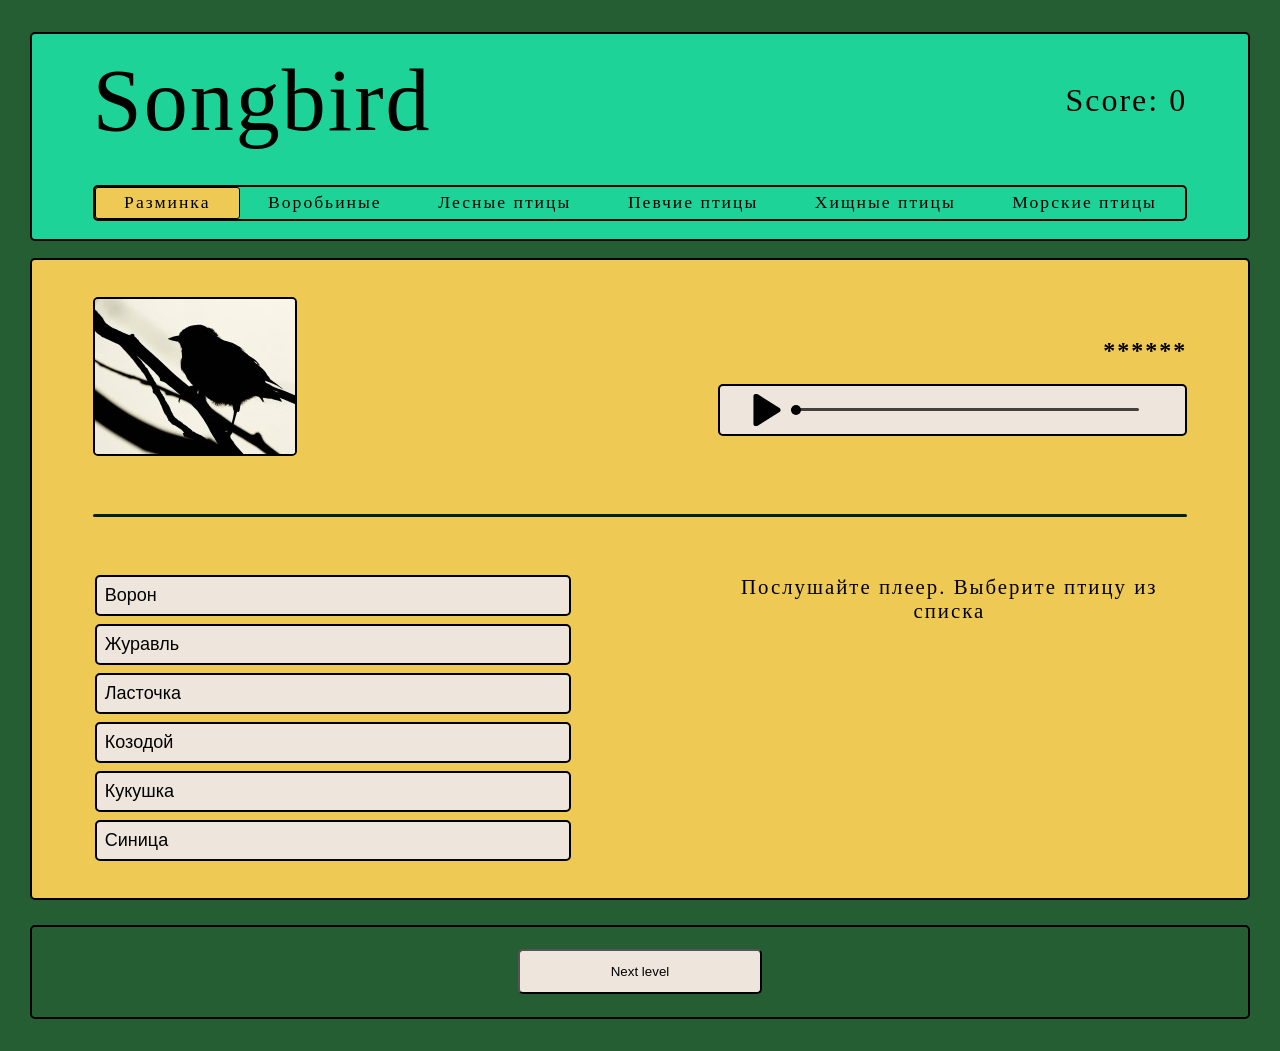
<file: index.html>
<!DOCTYPE html>
<html lang="en">
<head>
  <meta charset="UTF-8">
  <meta http-equiv="X-UA-Compatible" content="IE=edge">
  <meta name="viewport" content="width=device-width, initial-scale=1.0">
  <link rel="stylesheet" href="style.css">
  <link rel="icon" href="./images/favicon.ico">
  <title>Songbird App</title>
</head>
<body>
  <container class="container">
    <header>
      <div class="section-1">
        <div class="songbird">
          <div class="songbird-mouseover">Son</div>
          <div class="songbird-rotate">g</div>
          <div class="songbird-mouseover">bird</div>
        </div>
        <div class="score">Score: 0</div>
      </div>
      <div class="section-2">
          <nav>
            <ul>
              <li>Разминка</li>
              <li>Воробьиные</li>
              <li>Лесные птицы</li>
              <li>Певчие птицы</li>
              <li>Хищные птицы</li>
              <li>Морские птицы</li>
            </ul>
          </nav>
      </div>
    </header>
    <main>
      <div class="question-block">
        <audio class="answer-sound" src=""></audio>
        <div class="question-img-div">
          <img class="question-image" src="./images/unknown-bird.jpg" alt="unknown bird">
        </div>
        <div class="question-name">
          <h2>******</h2>


          <div class="player">
            <div>
              <audio class="audio" src=''></audio>
            </div>
            <div class="btn-play">
              <img class="img-src" src="./images/play-icon.svg" alt="play">
            </div>
            <div class="progress-container">
              <div class="progress"></div>
            </div>
          </div>


        </div>
      </div>
      <div class="line"></div>
      <div class="answers-block">

        <fieldset class="keystroke-card">
        </fieldset>

        <div class="answer-card">
        </div>
        
      </div>
    </main>
    <footer>
      <button class="next-level" disabled>Next level</button>
    </footer>


  </container>

  <div class="popup">
    <div class="popup-content"></div>
</div>

  <script type="module" src="./index.js"></script>
</body>
</html>
</file>
<file: style.css>
html, body {
  height: 100%;
  margin: 0;
  padding: 0;
}

.container {
  display: flex;
  flex-direction: column;
  justify-content: center;
  align-items: center;

  background-color: rgb(36, 94, 50);
  font-family: 'Times New Roman', Times, serif;
  letter-spacing: 0.125rem;
}

header {
  display: flex;
  flex-direction: column;
  align-items: center;
  margin-top: 2.5%;
  margin-bottom: 0.66%;
  border-radius: 5px;
  border: solid black 2px;
  width: 95%;
  height: auto;
  background-color: rgb(30, 211, 151);
  font-family: Georgia, 'Times New Roman', Times, serif;
  font-size: 1.1rem;
}

.section-1 {
  display: flex;
  width: 90%;
  justify-content: space-between;
  padding: 1rem;
}

.songbird {
  display: flex;
  flex-direction: row;
  align-items: center;
  cursor: pointer;
}

.songbird-rotate {
  display: flex;
  flex-direction: row;
  font-size: 5em;
  cursor: pointer;
}

.songbird-rotate:hover {
  transform: scale(1.25) rotate(9deg);
  transition: 0.3s;
}

.songbird-mouseover {
  display: flex;
  flex-direction: row;
  font-size: 5em;
  cursor: pointer;
}

.songbird-mouseover-after {
  display: flex;
  flex-direction: row;
  font-size: 4.9em;
  transition: font-size 0.5s;
  color: rgb(36, 94, 50);
  cursor: pointer;
}

.score {
  display: flex;
  align-items: center;
  font-size: 2rem;
  cursor: pointer;
}

.score:hover {
  display: flex;
  align-items: center;
  font-size: 2rem;
  transition: 0.5s;
  cursor: pointer;
  text-shadow: 0 0 10px rgb(238, 202, 84),0 0 20px rgb(238, 202, 84),0 0 30px rgb(238, 202, 84),0 0 40px rgb(238, 202, 84);
}

.section-2 {
  display: flex;
  justify-content: center;
  width: 100%;
}

nav {
  width: 90%;
  display: flex;
  flex-direction: row;
  justify-content: space-between;
}

ul {
  width: 100%;
  display: flex;
  justify-content: space-around;
  padding: 0;
  flex-wrap: wrap;
  align-items: center;
  border: solid black 2px;
  border-radius: 5px;
}

li {
  display: inline;
  flex: auto;
  padding: 0.3rem;
  cursor: pointer;
  text-align: center;
}

.current-chapter {
  background-color: rgb(238, 202, 84);
  border-radius: 3px;
  border: solid black 1px;
}

main {
  display: flex;
  flex-direction: column;
  justify-content: space-around;
  align-items: center;
  padding-top: 0.66%;
  margin-top: 0.66%;
  margin-bottom: 0.66%;
  border-radius: 5px;
  background-color: rgb(238, 202, 84);
  border: solid black 2px;
  width: 95%;
  height: 70vh;
}

.answer-sound {
  display: none;
}

.question-block {
  width: 90%;
 
  height: auto;
  display: flex;
  flex-direction: row;
  justify-content: space-between;
}

.question-img-div {
  display: flex;
  justify-content: center;
}

.question-image {
  width: 200px;
  height: 155px;
  align-items: center;
  justify-content: center;
  display: flex;
  border-radius: 5px;
  border: solid black 2px;
  object-fit: cover;
}

.question-name {
  display: flex;
  width: 50%;
  flex-direction: column;
  align-items: flex-end;
  justify-content: center;
}

.question-audio {
  display: block;
}

.line {
  width: 90%;
  border-bottom: 3px solid rgb(2, 34, 10); 
  border-radius: 5px;
 }

.answers-block {
  display: flex;
  flex-direction: row;
  justify-content: space-between;
  width: 90%;
  height: auto;
  padding-bottom: 0.66%;
}

.keystroke-card {
  display: flex;
  flex-direction: column;
  gap: 0.5rem;
  width: calc(100%/2.3);
  height: 100%;
  border: none;
  padding: 0;
}

.radiobutton {
  display: flex;
  align-items: center;
  border: solid black 2px;
  border-radius: 5px;
  font-size: large;
  
  padding: 0.5rem;
  background-color: rgb(238, 230, 220);
  color: rgb(0, 0, 0);
} 

.radiobutton.wrong {
  background-color: rgb(255, 43, 1);
}

.radiobtn-mouseover {
  background-color:  rgba(238, 230, 220, 0.5);
  cursor: pointer;
}

input {
  display: flex;
  align-items: center;
  -webkit-appearance: none;
  -moz-appearance: none;
  appearance: none;

  border-radius: 50%;
  width: 16px;
  height: 16px;

  border: 2px solid #999;
  transition: 0.2s all linear;
  outline: none;
  margin-right: 5px;
}

input:checked {
  border: 6px solid black;
}

.line-vertical {

}

.answer-card {
  display: flex;
  flex-direction: column;
  align-items: flex-end;
  text-align: center;
  font-size: 1.3rem;
  width: calc(100%/2.3);
  height: auto;
}

.upper-block {
  display: flex;
  flex-direction: row;
  align-items: center;
  justify-content: space-around;
  width: 100%;
  gap: 1rem;
}

.upper-block-left {
  width: 75%;
  display: flex;
  justify-content: center;
}

.upper-block-right {
  display: flex;
  flex-direction: column;
  justify-content: center;
  align-items: center;
  font-size: 1.1em;
  font-weight: 600;
  width: 50%;
  gap: 1rem;
}

.answer-card-image {
  display: flex;
  width: 200px;
  height: 155px;
  border-radius: 5px;
  border: solid black 2px;
}

.answer-audio {
  width: 10rem;
}

.lower-block {
  display: flex;
  padding-top: 0.5rem;
  font-style: italic;
  font-size: smaller;
}

footer {
  display: flex;
  flex-direction: row;
  justify-content: space-around;
  align-items: center;

  width: 95%;
  height: 10vh;
  margin-top: 1.25%;
  margin-bottom: 2.5%;
  border-radius: 5px;

  font-family: Georgia, 'Times New Roman', Times, serif;
  font-size: 1.75rem;
  text-decoration: none;

  background-color:  rgb(36, 94, 50);
  border: solid black 2px;
}

footer button {
  width: 20%;
  height: 50%;
  border-radius: 5px;
  cursor: pointer;
}

footer button:disabled {
  background-color: rgb(238, 230, 220);
  color: black;
  border-color: black;
}

.next {
  background-color: rgb(30, 211, 151);
}

.player {
  display: flex;
  flex-direction: row;
  align-items: center;
  justify-content: center;
  border: solid black 2px;
  border-radius: 5px;
  background-color: rgb(238, 230, 220);

  width: 85%;
  height: 3rem;
  gap: 0.5rem;
}

.progress-container {
  display: flex;
  align-items: center;
  background: rgb(68, 64, 64);
  border-radius: 5px;
  width: 75%;
  height: 3px;
  margin-right: 5%;
  cursor: pointer;
}

.progress {
  display: flex;
  align-items: center;
  background: black;
  border-radius: 5px;
  width: 10px;
  height: 10px;
  cursor: pointer;
}

.btn-play {
  display: flex;
  width: 32px;
  cursor: pointer;
}

.img-src {
  width: 100%;
}

.is-playing {

}

.popup {
  width: 100%;
  height: 100%;
  background-color: rgba(0, 0, 0, 0.687);
  overflow: hidden;
  position: fixed;
  top: 0px;
  visibility: hidden;
}

.popup .popup-content {
  margin: 15rem auto 0px auto;
  width: 60%;
  text-align: center;
  font-family: 'Trebuchet MS', 'Lucida Sans Unicode', 'Lucida Grande', 'Lucida Sans', Arial, sans-serif;
  font-size: 4rem;
  height: 15rem;
  padding: 3rem;
  background-color: #e7e7e7;
  border-radius: 5px;
  box-shadow: 0px 0px 10px #000;
}

@media (max-width: 768px) {
  main {
    display: flex;
    flex-direction: column;
    justify-content: space-around;
    align-items: center;
  
    margin-top: 1.25%;
    margin-bottom: 1.25%;
    border-radius: 5px;
    background-color: rgb(238, 202, 84);
  
    width: 95%;
    height: 70vh;
  }

  .section-1 {
    display: flex;
    flex-direction: column;   
    align-items: center;
    padding: 1rem;
    gap: 1rem;
  }

  .songbird {
    display: flex;
    flex-direction: row;
    align-items: center;
    cursor: pointer;
  }
  
  .songbird-rotate {
    display: flex;
    flex-direction: row;
    font-size: 5em;
    cursor: pointer;
  }
  
  .songbird-rotate:hover {
    transform: scale(1.25) rotate(9deg);
    transition: 0.3s;
  }
  
  .songbird-mouseover {
    display: flex;
    flex-direction: row;
    font-size: 4.5em;
    cursor: pointer;
  }
  
  .songbird-mouseover-after {
    display: flex;
    flex-direction: row;
    font-size: 4.4em;
    transition: font-size 1s, color 1s;
    color: rgba(41, 34, 13, 0.63);
    cursor: pointer;
  }

  .score {
    display: flex;
    flex-direction: column;
    justify-content: center;
    align-items: center;
    font-size: 2rem;
    justify-content: space-around;
    cursor: pointer;
  }

  main {
    display: flex;
    flex-direction: column;
    justify-content: space-around;
    align-items: center;
    margin-top: 1.25%;
    margin-bottom: 1.25%;
    border-radius: 5px;
    background-color: rgb(238, 202, 84);
    width: 95%;
    height: auto;
  }

  .question-block {
    width: 90%;
    padding: 2rem 0;
    height: auto;
    display: flex;

    flex-wrap: wrap;
    justify-content: space-between;
  }

  .answers-block {
    display: flex;
    flex-direction: column-reverse;
    align-items: center;
    width: 100%;
    height: auto;
    padding-bottom: 2rem;
    padding-top: 2rem;
  }

  .keystroke-card {
    display: flex;
    flex-direction: column;
    gap: 0.5rem;
    width: 60%;
    height: 100%;
    border: none;
    padding: 0;
  }

  .answer-card {
    display: flex;
    flex-direction: column;
    align-items: center;
    font-size: 1.3rem;
    width: 90%;
    height: auto;
    padding-top: 1rem;
    padding-bottom: 2rem;
  }

  .upper-block {
  display: flex;
  flex-direction: column;
  align-items: center;
  width: 100%;
  }

  .radiobutton {
    display: flex;
    align-items: center;
    border: solid black 2px;
    border-radius: 5px;
    font-size: large;
    
    padding: 0.5rem;
    background-color: rgb(238, 230, 220);
    color: rgb(0, 0, 0);
  }

  .radiobtn-mouseover {
    background-color:  rgba(238, 230, 220, 0.5);
    cursor: pointer;
  }

  footer button {
    width: 25%;
    height: 50%;
    border-radius: 5px;
    cursor: pointer;
  }

  .popup .popup-content {
    margin: 15rem auto 0px auto;
    width: 60%;
    text-align: center;
    font-family: 'Trebuchet MS', 'Lucida Sans Unicode', 'Lucida Grande', 'Lucida Sans', Arial, sans-serif;
    font-size: 3rem;
    height: 15rem;
    padding: 3rem;
    background-color: #e7e7e7;
    border-radius: 5px;
    box-shadow: 0px 0px 10px #000;
  }
}

@media (max-width: 480px) {


  .songbird {
    display: flex;
    flex-direction: row;
    align-items: center;
    cursor: pointer;
  }
  
  .songbird-rotate {
    display: flex;
    flex-direction: row;
    font-size: 4em;
    cursor: pointer;
  }
  
  .songbird-rotate:hover {
    transform: scale(1.25) rotate(9deg);
    transition: 0.3s;
  }
  
  .songbird-mouseover {
    display: flex;
    flex-direction: row;
    font-size: 4em;
    cursor: pointer;
  }
  
  .songbird-mouseover-after {
    display: flex;
    flex-direction: row;
    font-size: 3.9em;
    transition: font-size 1s, color 1s;
    color: rgba(41, 34, 13, 0.63);
    cursor: pointer;
  }

  li {
    display: none;
  }

  .current-chapter {
    display: flex;
    justify-content: center;
  }

  .question-block {
    width: 90%;
    padding: 2rem 0;
    height: auto;
    display: flex;
    flex-wrap: wrap;
    justify-content: center;
  }

  .question-name {
    display: flex;
    width: 100%;
    flex-direction: column;
    align-items: center;
    justify-content: center;
  }

  .player {
    display: flex;
    flex-direction: row;
    align-items: center;
    justify-content: center;
    border: solid black 2px;
    border-radius: 5px;
    background-color: rgb(238, 230, 220);
    width: 100%;
    height: 3rem;
    gap: 0.5rem;
  }

  .answers-block {
    display: flex;
    flex-direction: column-reverse;
    align-items: center;
    width: 90%;
    height: auto;
    padding-bottom: 2rem;
    padding-top: 2rem;
  }

  .keystroke-card {
    display: flex;
    flex-direction: column;
    gap: 1rem;
    width: 100%;
    height: 100%;
    border: none;
  }

  .radiobutton {
    display: flex;
    align-items: center;
    border: solid black 2px;
    border-radius: 5px;
    font-size: large;
    
    padding: 0.5rem;
    background-color: rgb(238, 230, 220);
    color: rgb(0, 0, 0);
  }

  .radiobtn-mouseover {
    background-color:  rgba(238, 230, 220, 0.5);
    cursor: pointer;
  }

  .answer-card {
    display: flex;
    flex-direction: column;
    align-items: center;

    padding-top: 1rem;
    padding-bottom: 1rem;
    width: 80%;
    height: auto;
  }

  footer button {
    width: 30%;
    height: 50%;
    border-radius: 5px;
    cursor: pointer;
  }

  .popup .popup-content {
    margin: 15rem auto 0px auto;
    width: 60%;
    text-align: center;
    font-family: 'Trebuchet MS', 'Lucida Sans Unicode', 'Lucida Grande', 'Lucida Sans', Arial, sans-serif;
    font-size: 2rem;
    height: 15rem;
    padding: 3rem;
    background-color: #e7e7e7;
    border-radius: 5px;
    box-shadow: 0px 0px 10px #000;
  }
}
</file>
